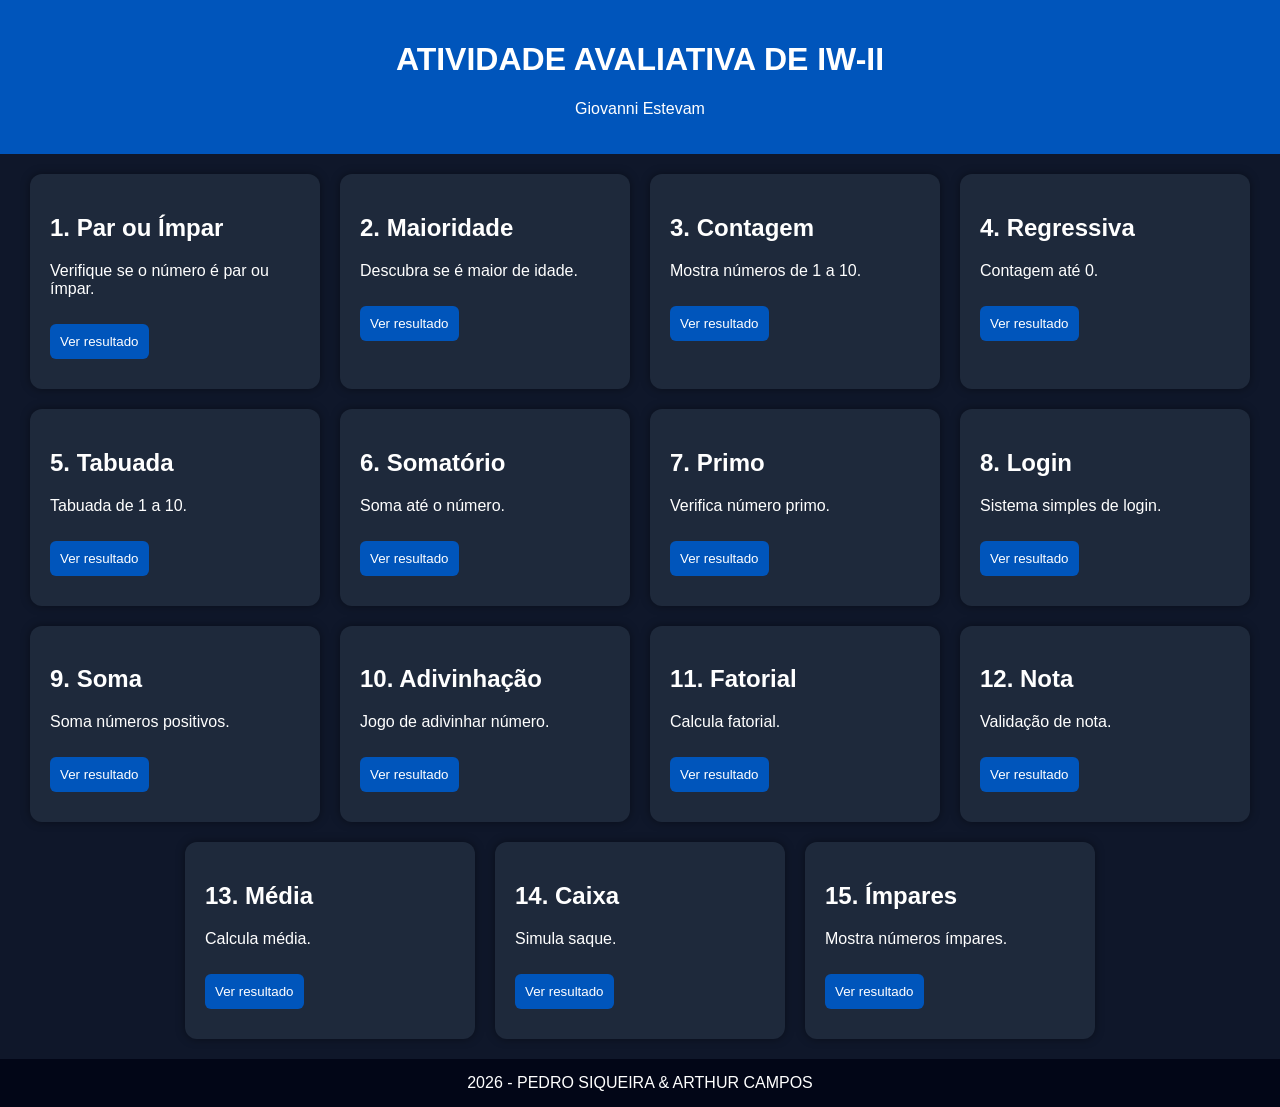
<file: Atividade avaliativa 1 bim/index.html>
<!DOCTYPE html>
<html lang="pt-br">
<head>
<meta charset="UTF-8">
<meta name="viewport" content="width=device-width, initial-scale=1.0">
<title>Atividade IW-II</title>

<link rel="stylesheet" href="style.css">
</head>

<body>

<header>
    <h1>ATIVIDADE AVALIATIVA DE IW-II</h1>
    <p>Giovanni Estevam</p>
</header>

<main class="container" id="container"></main>

<footer>
    2026 - PEDRO SIQUEIRA & ARTHUR CAMPOS
</footer>

<script src="script.js"></script>

</body>
</html>
</file>
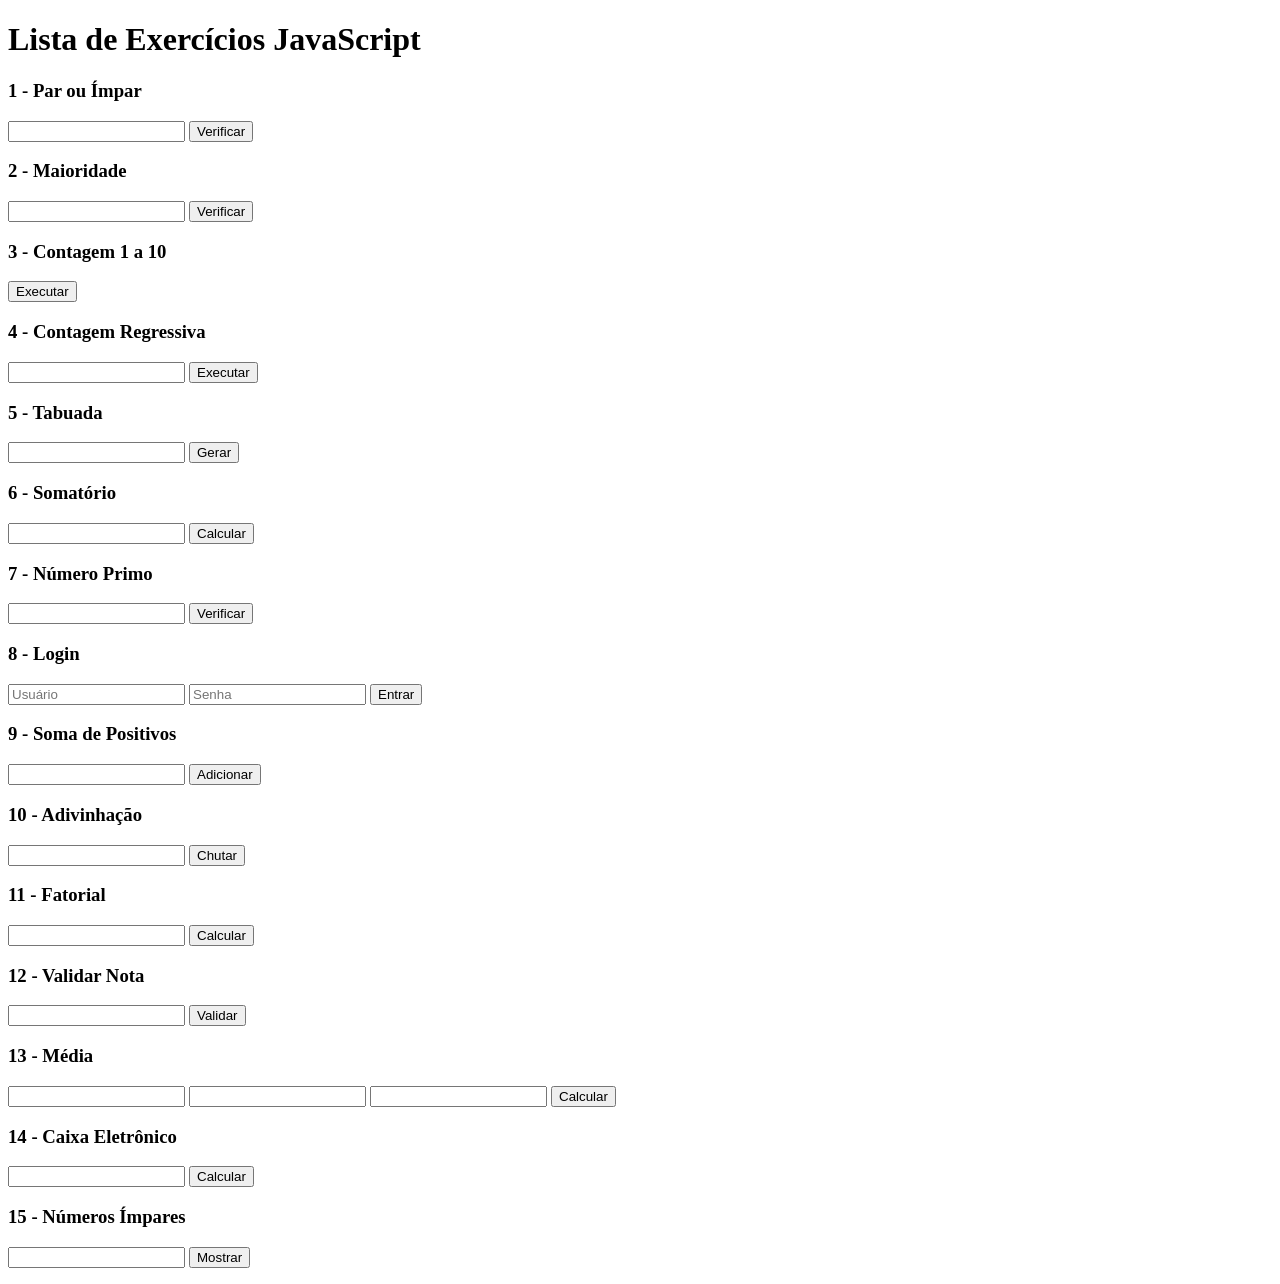
<file: aula 4/index.html>
<!DOCTYPE html>
<html lang="pt-br">
<head>
<meta charset="UTF-8">
<title>Exercícios JS</title>
</head>

<body>

<h1>Lista de Exercícios JavaScript</h1>

<h3>1 - Par ou Ímpar</h3>
<input type="number" id="num1">
<button onclick="parOuImpar()">Verificar</button>
<p id="res1"></p>

<h3>2 - Maioridade</h3>
<input type="number" id="idade">
<button onclick="maioridade()">Verificar</button>
<p id="res2"></p>

<h3>3 - Contagem 1 a 10</h3>
<button onclick="contar()">Executar</button>
<p id="res3"></p>

<h3>4 - Contagem Regressiva</h3>
<input type="number" id="num2">
<button onclick="regressiva()">Executar</button>
<p id="res4"></p>

<h3>5 - Tabuada</h3>
<input type="number" id="num3">
<button onclick="tabuada()">Gerar</button>
<p id="res5"></p>

<h3>6 - Somatório</h3>
<input type="number" id="num4">
<button onclick="somatorio()">Calcular</button>
<p id="res6"></p>

<h3>7 - Número Primo</h3>
<input type="number" id="num5">
<button onclick="primo()">Verificar</button>
<p id="res7"></p>

<h3>8 - Login</h3>
<input type="text" id="user" placeholder="Usuário">
<input type="password" id="senha" placeholder="Senha">
<button onclick="login()">Entrar</button>
<p id="res8"></p>

<h3>9 - Soma de Positivos</h3>
<input type="number" id="num6">
<button onclick="somarPositivo()">Adicionar</button>
<p id="res9"></p>

<h3>10 - Adivinhação</h3>
<input type="number" id="num7">
<button onclick="adivinhar()">Chutar</button>
<p id="res10"></p>

<h3>11 - Fatorial</h3>
<input type="number" id="num8">
<button onclick="fatorial()">Calcular</button>
<p id="res11"></p>

<h3>12 - Validar Nota</h3>
<input type="number" id="nota">
<button onclick="validarNota()">Validar</button>
<p id="res12"></p>

<h3>13 - Média</h3>
<input type="number" id="n1">
<input type="number" id="n2">
<input type="number" id="n3">
<button onclick="media()">Calcular</button>
<p id="res13"></p>

<h3>14 - Caixa Eletrônico</h3>
<input type="number" id="valor">
<button onclick="caixa()">Calcular</button>
<p id="res14"></p>

<h3>15 - Números Ímpares</h3>
<input type="number" id="num9">
<button onclick="impares()">Mostrar</button>
<p id="res15"></p>

<script src="script.js"></script>

</body>
</html>
</file>
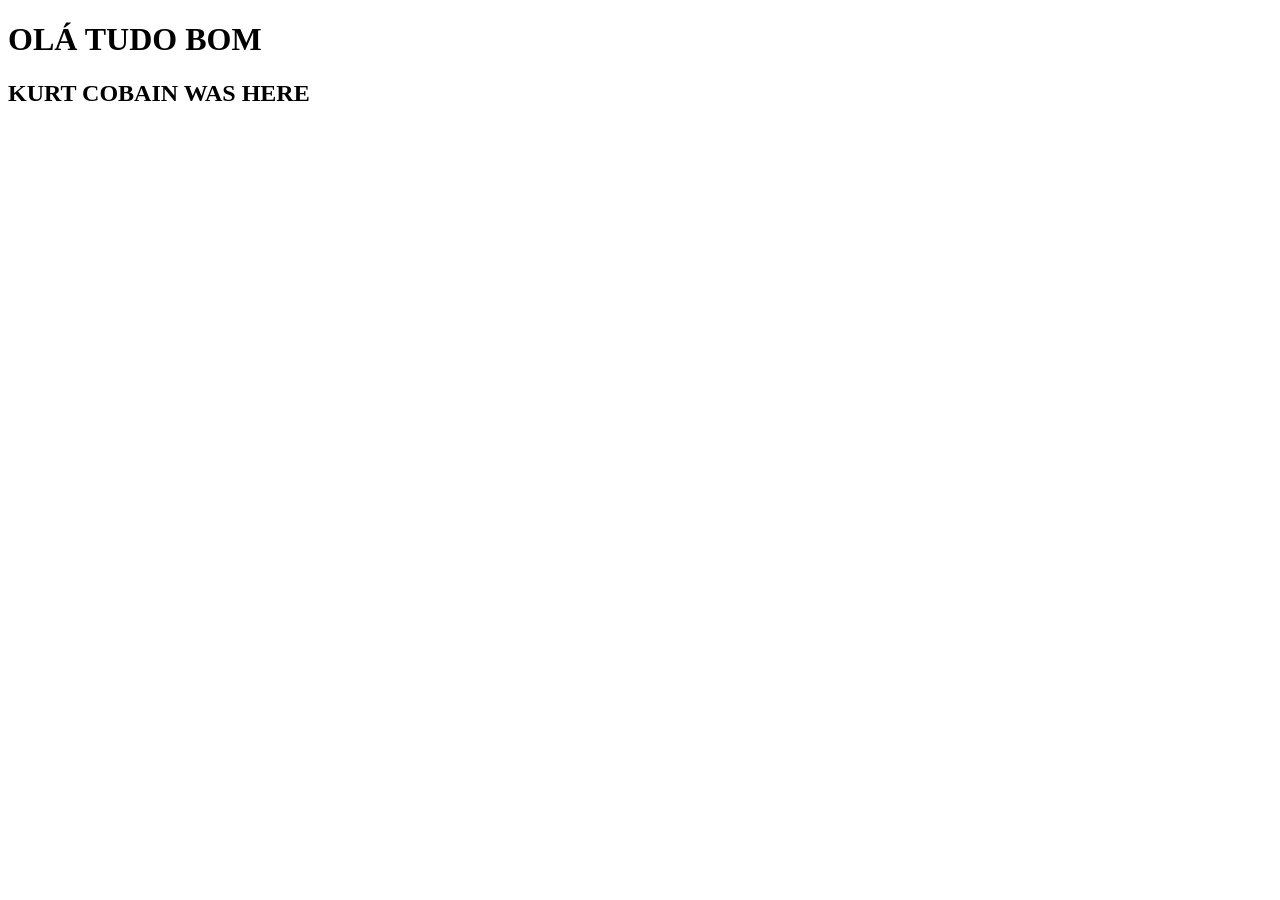
<file: aula01/index.html>
<!DOCTYPE html>
<html lang="pt-br">
<head>
    <meta charset="UTF-8">
    <meta name="viewport" content="width=device-width, initial-scale=1.0">
    <title>JavaScript: Estrutura Básica</title>
    <script src="script.js"></script>
    <script>
        console.log("Olá Mundo!");
    </script>
</head>
<body>
    <h1>OLÁ TUDO BOM</h1>
    <h2>KURT COBAIN WAS HERE</h2> 
</body>
</html>
</file>
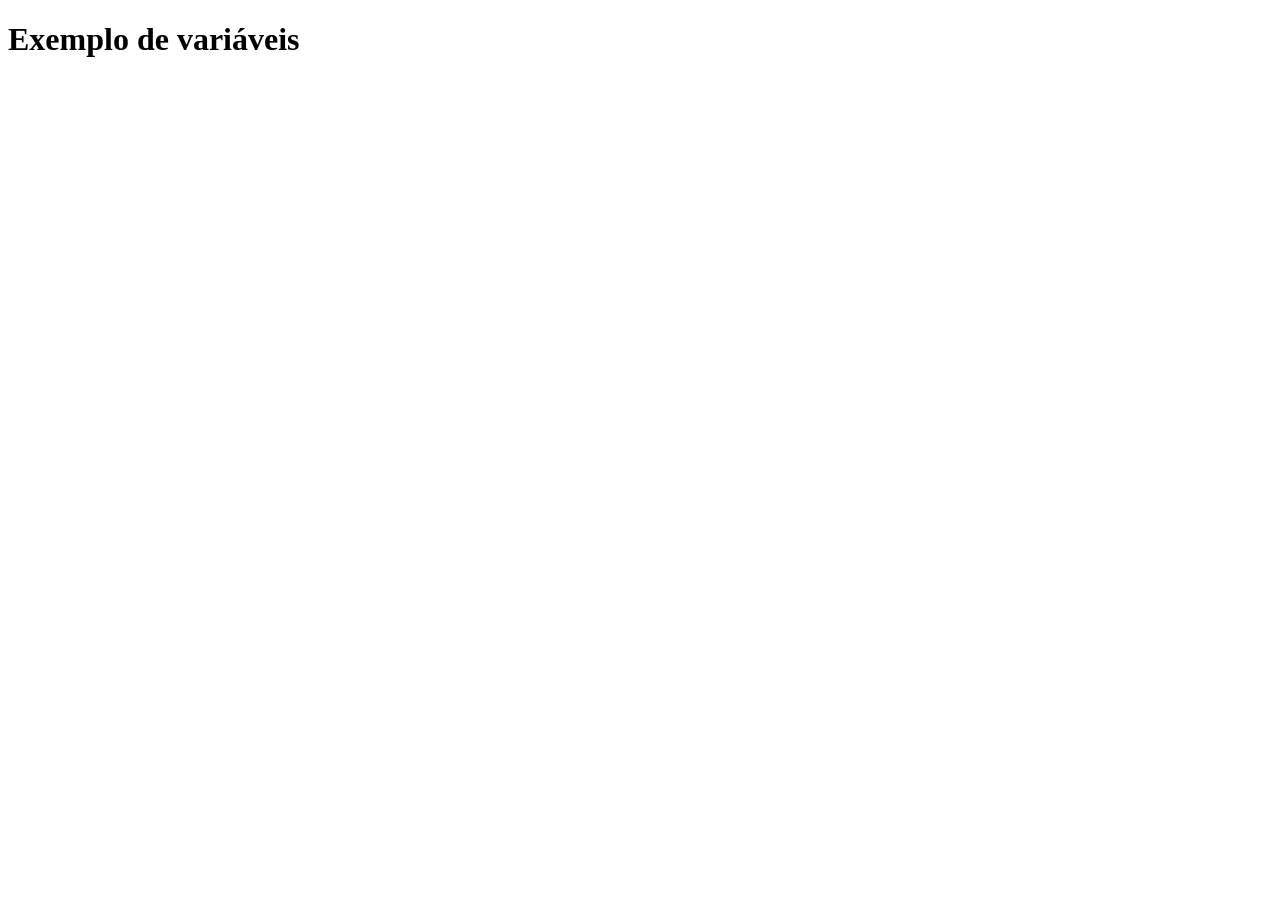
<file: aula01/exemplo_variavel.html>
<!DOCTYPE html>
<html lang="pt-br">
<head>
    <meta charset="UTF-8">
    <meta name="viewport" content="width=device-width, initial-scale=1.0">
    <title>Exemplo de Variáveis</title>
    <script src="variavel.js"></script>
</head>
<body>
    <h1>Exemplo de variáveis</h1>
</body>
</html>
</file>
<file: Atividade avaliativa 1 bim/style.css>
body {
    margin: 0;
    font-family: Arial, sans-serif;
    background: #0f172a;
    color: white;
}

header {
    background: #0055bb;
    padding: 20px;
    text-align: center;
}

.container {
    display: flex;
    flex-wrap: wrap;
    gap: 20px;
    padding: 20px;
    justify-content: center;
}

.card {
    background: #1e293b;
    padding: 20px;
    border-radius: 12px;
    width: 250px;
    box-shadow: 0 0 10px rgba(0,0,0,0.4);
    transition: 0.3s;
}

.card:hover {
    transform: scale(1.05);
}

button {
    background: #0055bb;
    border: none;
    padding: 10px;
    color: white;
    border-radius: 6px;
    cursor: pointer;
    margin-top: 10px;
}

.resultado {
    margin-top: 10px;
    font-weight: bold;
}

footer {
    text-align: center;
    padding: 15px;
    background: #020617;
}
</file>
